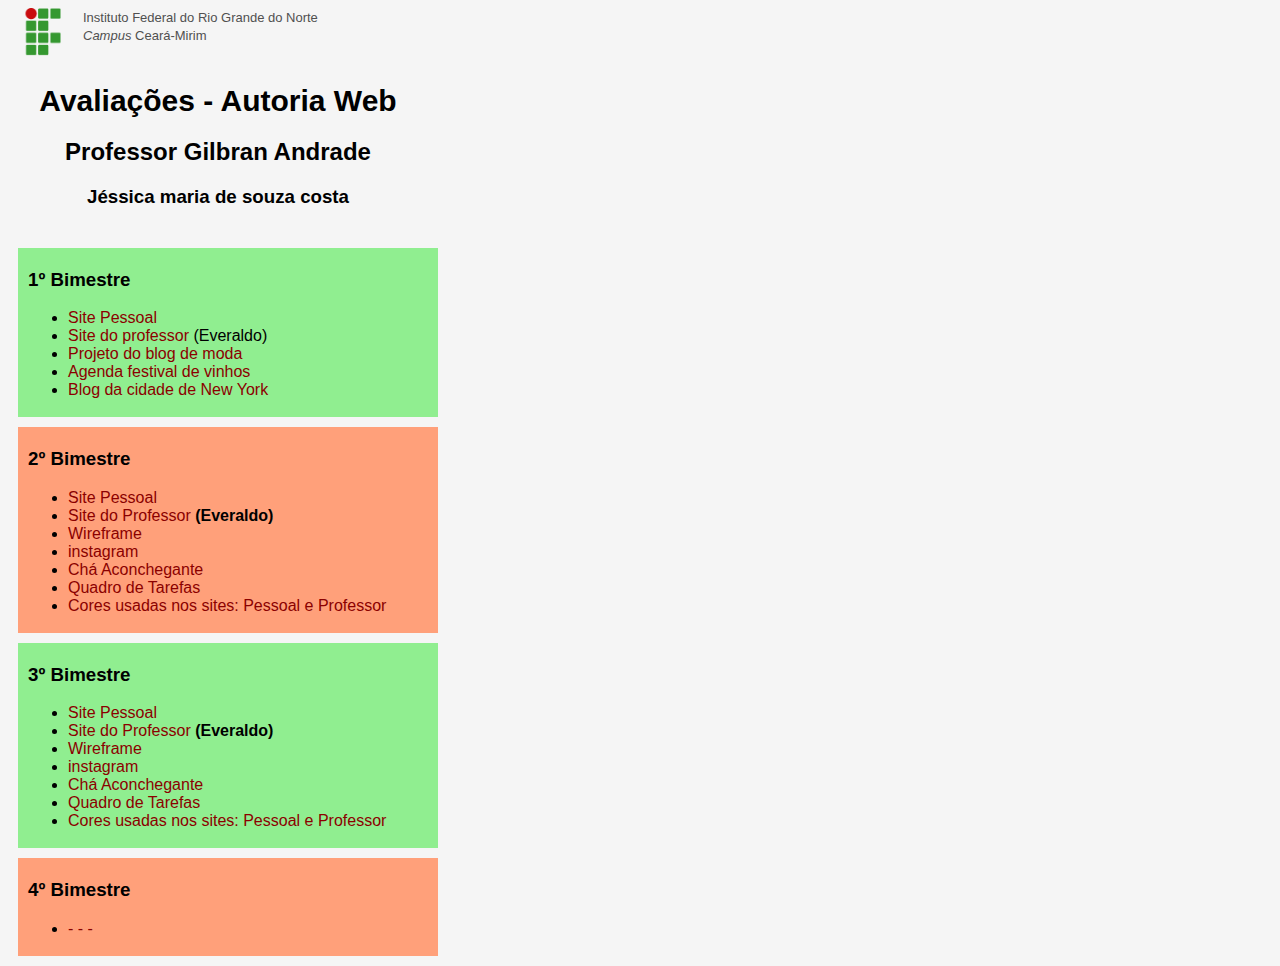
<file: index.html>
<!DOCTYPE html>
<html>
<head>
    <title>Avaliação</title>
    <link rel='stylesheet' href='style.css'>
</head>
<body>
    <div class="topo">
        <img class="logo" src="images/if_small.png">
        <span class="ifrn">Instituto Federal do Rio Grande do Norte</span><br>
        <span class="ifrn"><em>Campus</em> Ceará-Mirim</span>
    </div>
    <div class="titulo">
        <h1>Avaliações - Autoria Web</h1>
        <h2>Professor Gilbran Andrade</h2>
        <h3>Jéssica maria de souza costa</h4>
    </div>
    <div class="bimestre bimImpar">
        <h3>1º Bimestre</h3>
        <ul>
            <li><a href="./Site_pessoal/index.html">Site Pessoal</a></li>
            <li><a href="./site do professor/index.html">Site do professor</a> (Everaldo)</li>
            <li><a href="./projeto_blog_de_moda/index.html">Projeto do blog de moda</a></li>
            <li><a href="./Agenda_festival_de_Vinhos/index.html">Agenda festival de vinhos</a></li>
            <li><a href="./Blog_da_cidade_de_New_York/index.html">Blog da cidade de New York</a></li>
        </ul>
    </div>
    <div class="bimestre bimPar">
        <h3>2º Bimestre</h3>
        <ul>
            <li><a href="./site pessoal/index.html">Site Pessoal</a></li>
            <li><a href="./Página professor/index.html">Site do Professor</a><strong> (Everaldo)</strong></li>
            <li><a href="https://www.figma.com/file/v938Gink7Kk97lySeNqkny/iphone?type=design&node-id=0-1&mode=design&t=PQ9O7GFn89SccseA-0">Wireframe</a></li>
            <li><a href="./teste do instagram/index.html">instagram</a></li>
            <li><a href="./Chá Aconchegante/index.html">Chá Aconchegante</a></li>
            <li><a href="./Quadro de tarefas/index (1).html">Quadro de Tarefas</a></li>
            <li><a href="https://www.figma.com/file/vGcZV3QHWkduYErxjhxGki/Untitled?type=design&node-id=0-1&mode=design&t=TF0dMADUz4SaeLMS-0">Cores usadas nos sites: Pessoal e Professor</a></li>
        </ul>
    </div>
    <div class="bimestre bimImpar">
        <h3>3º Bimestre</h3>
        <ul>
            <li><a href="./site pessoal/index.html">Site Pessoal</a></li>
            <li><a href="./Página professor/index.html">Site do Professor</a><strong> (Everaldo)</strong></li>
            <li><a href="https://www.figma.com/file/v938Gink7Kk97lySeNqkny/iphone?type=design&node-id=0-1&mode=design&t=PQ9O7GFn89SccseA-0">Wireframe</a></li>
            <li><a href="./teste do instagram/index.html">instagram</a></li>
            <li><a href="./Chá Aconchegante/index.html">Chá Aconchegante</a></li>
            <li><a href="./Quadro de tarefas/index (1).html">Quadro de Tarefas</a></li>
            <li><a href="https://www.figma.com/file/vGcZV3QHWkduYErxjhxGki/Untitled?type=design&node-id=0-1&mode=design&t=TF0dMADUz4SaeLMS-0">Cores usadas nos sites: Pessoal e Professor</a></li>
        </ul>
    </div>
    <div class="bimestre bimPar">
        <h3>4º Bimestre</h3>
        <ul>
            <li><a href="#">- - -</a></li>
        </ul>
    </div>
</body>
</html>
</file>
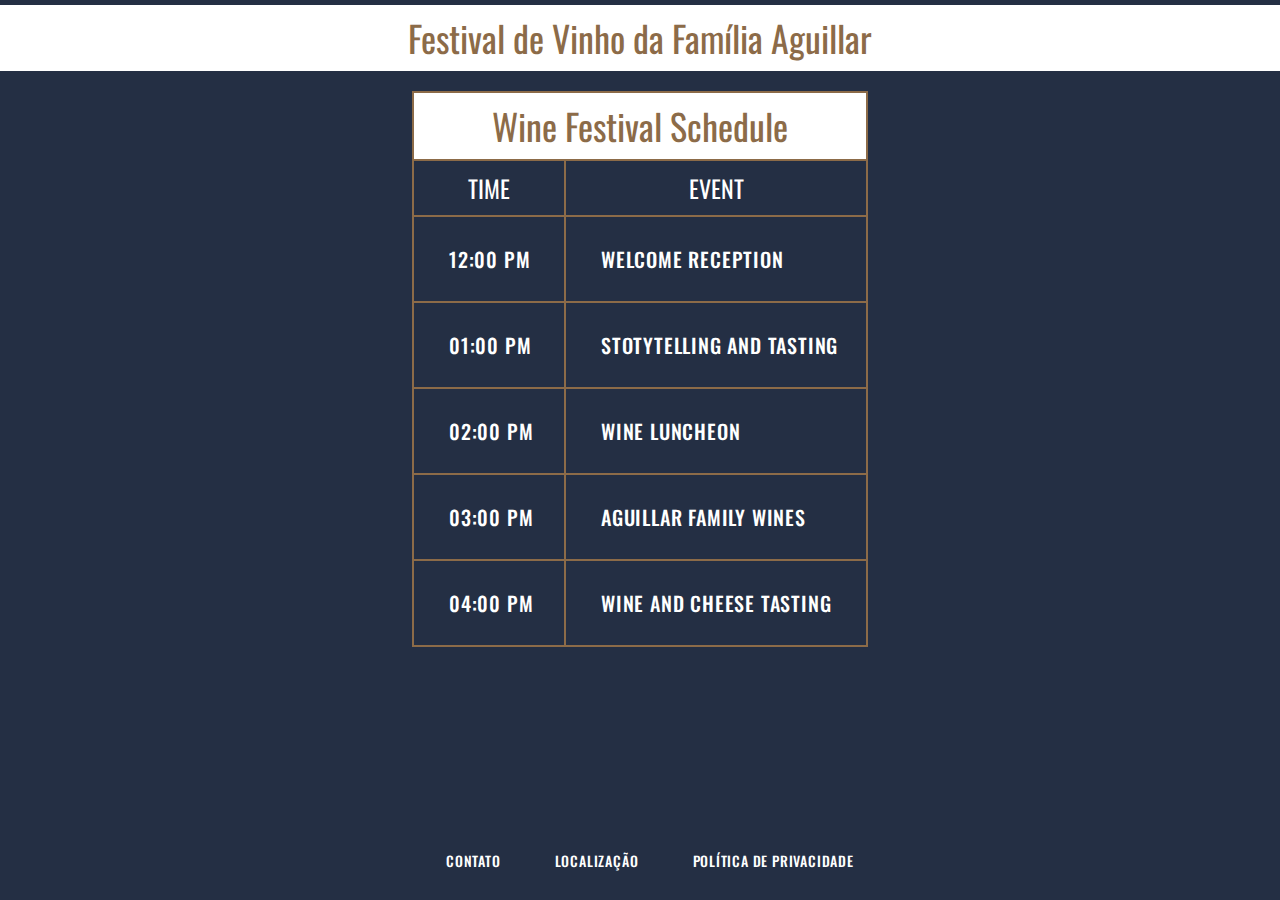
<file: Agenda_festival_de_Vinhos/index.html>
<!DOCTYPE html>
<html>

<head>
  <meta charset="utf-8">
  <title>Festival de Vinho da Família Aguillar</title>
  <link rel="stylesheet" type="text/css" href="reset.css" />
  <link rel="stylesheet" type="text/css" href="style.css" />
  <link href="https://fonts.googleapis.com/css?family=Oswald" rel="stylesheet">
</head>

<body>
  <header>
    <h1>Festival de Vinho da Família Aguillar</h1>
  </header>
  
  <div class="container">
    <table>
      <thead>
          <tr>
              <th colspan="2"><h1>Wine Festival Schedule</h1></th>
          </tr>
          <tr>
              <th><h2>Time</h2></th>
              <th><h2>Event</h2></th>
          </tr>
      </thead>
      <tbody>
          <tr>
              <td class="left"><h3>12:00 PM</h3></td>
              <td><h3>Welcome Reception</h3></td>
          </tr>
          <tr>
              <td class="left"><h3>01:00 PM</h3></td>
              <td><h3>Stotytelling and Tasting</h3></td>
          </tr>
          <tr>
              <td class="left"><h3>02:00 PM</h3></td>
              <td><h3>Wine Luncheon</h3></td>
          </tr>
          <tr>
              <td class="left"><h3>03:00 PM</h3></td>
              <td><h3>Aguillar Family Wines</h3></td>
          </tr>
          <tr>
              <td class="left"><h3>04:00 PM</h3></td>
              <td><h3>Wine and Cheese Tasting</h3></td>
          </tr>
      </tbody>
    </table>
  </div>
  
  <footer>
    <h3>Contato</h3>
    <h3>Localização</h3>
    <h3>Política de Privacidade</h3>
  </footer>
</body>

</html>
</file>
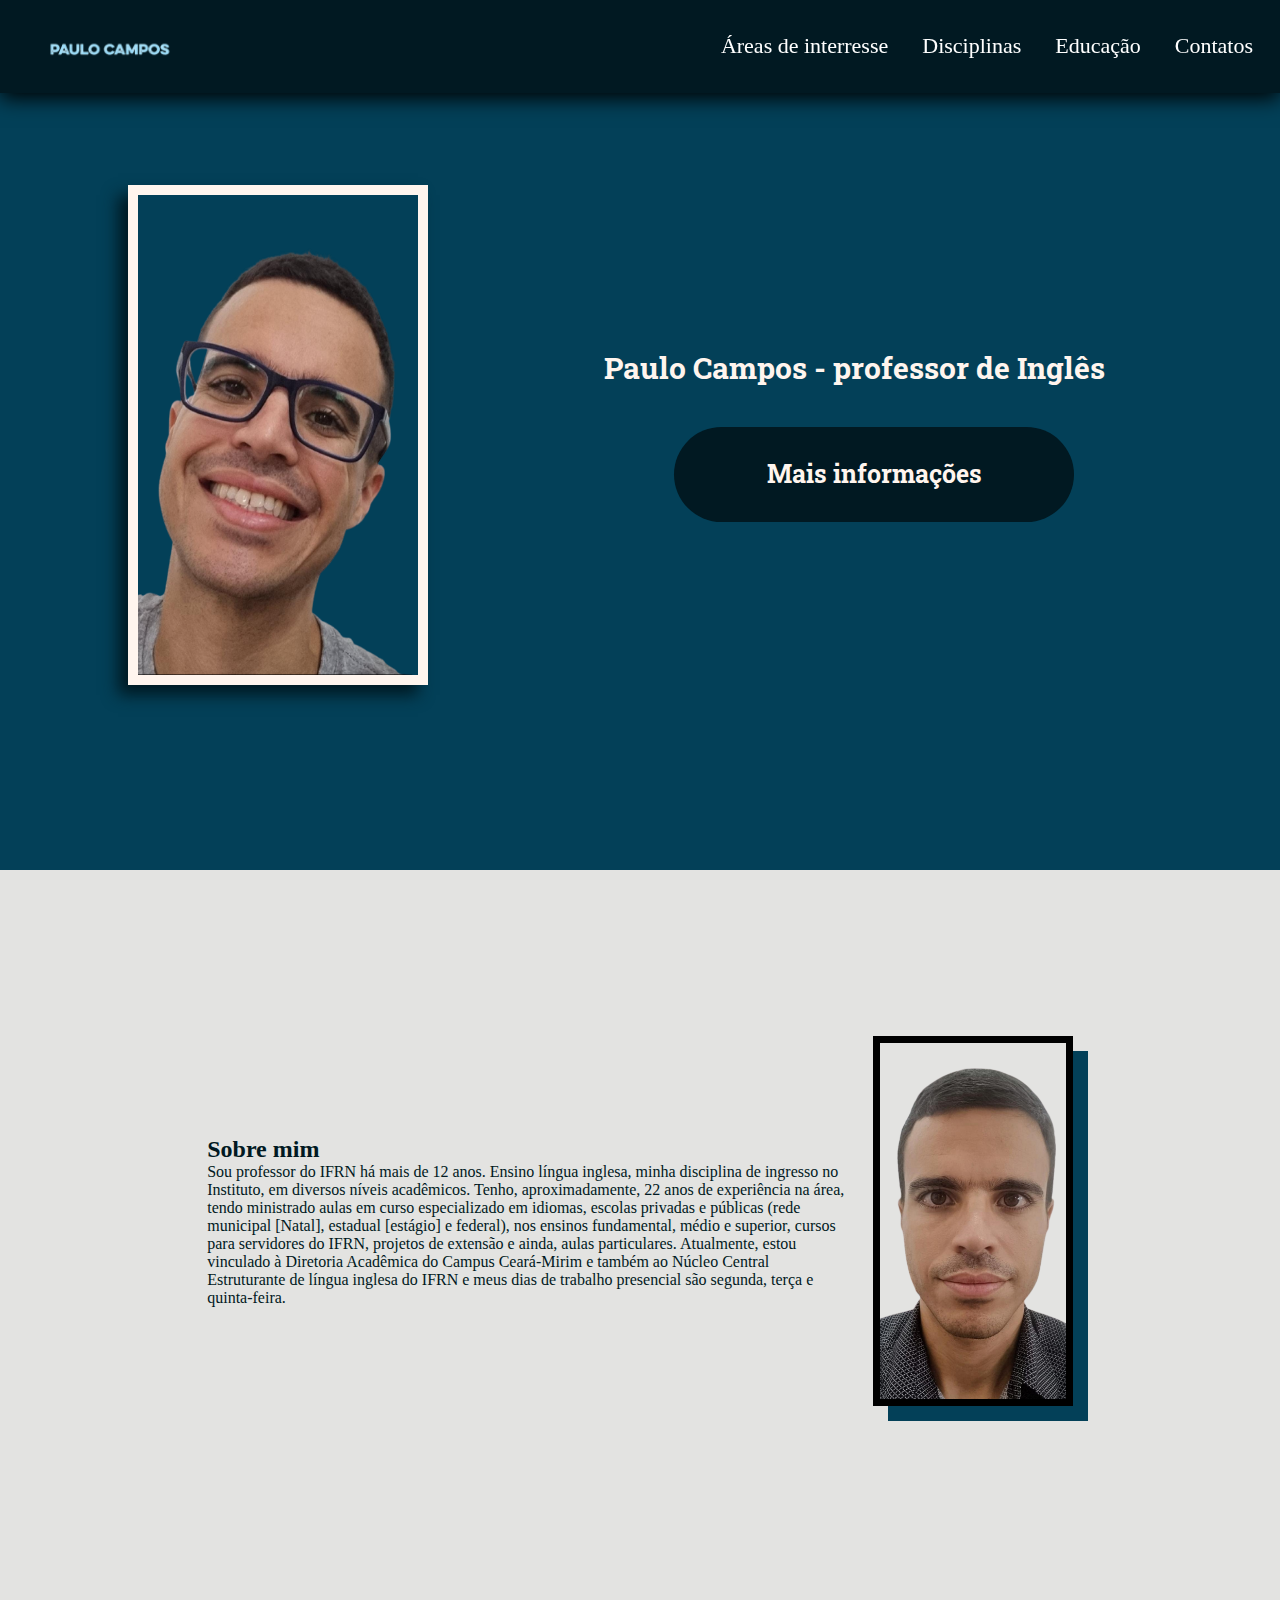
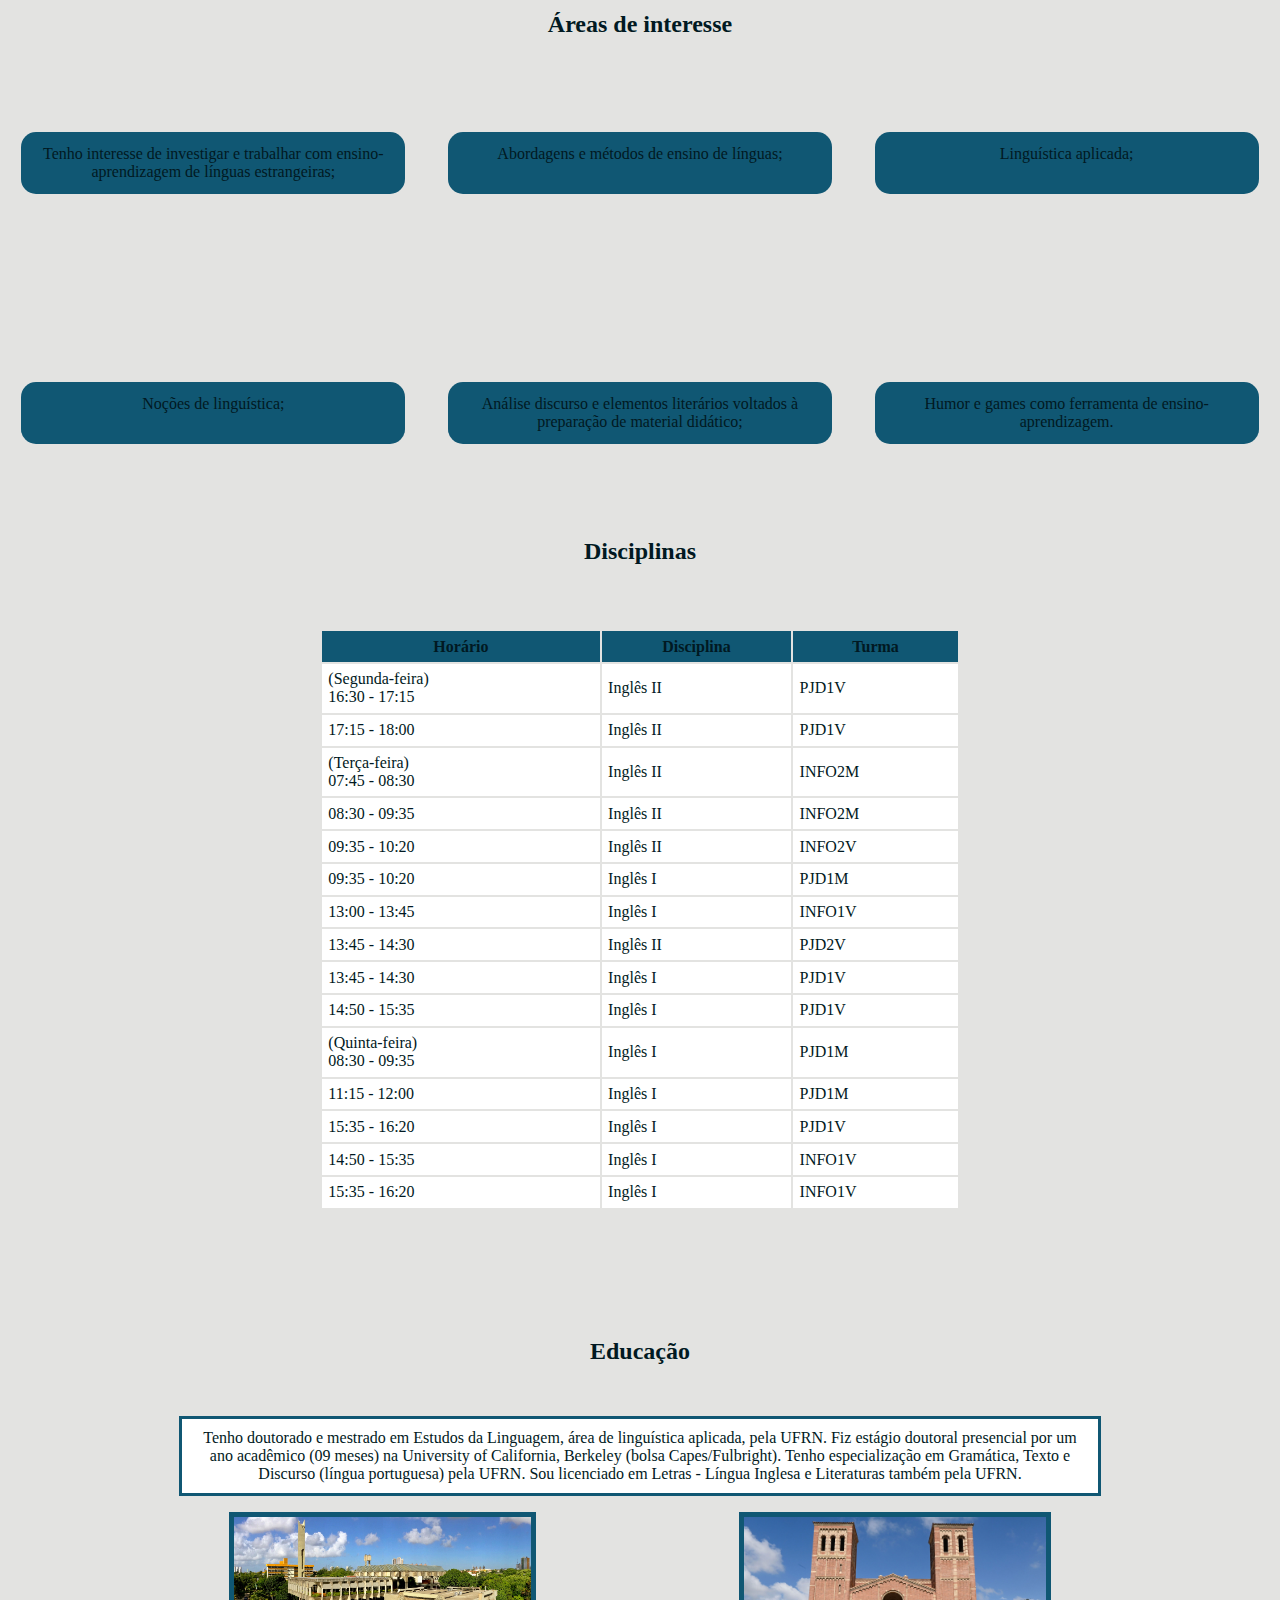
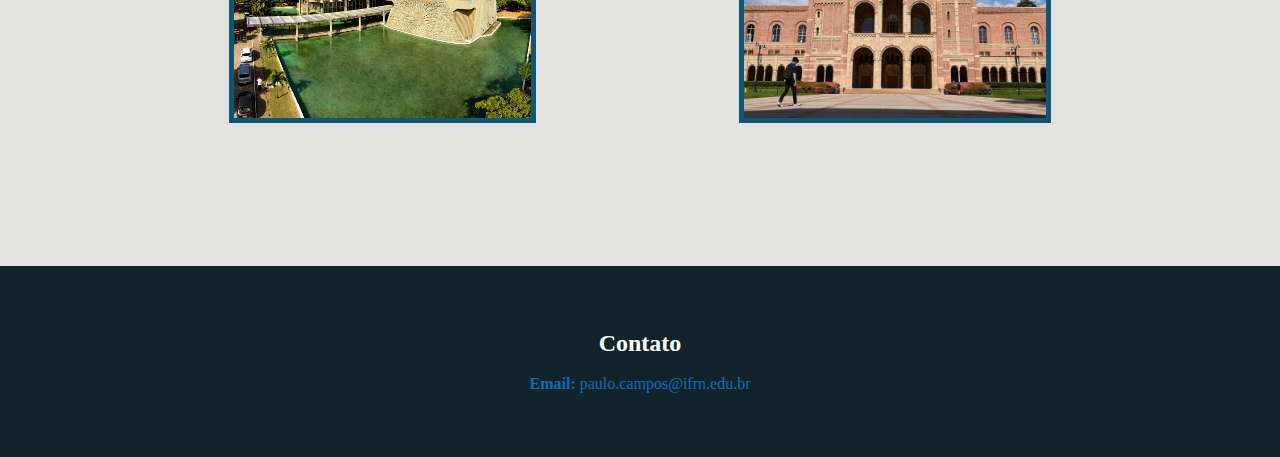
<file: Página professor/index.html>
<!DOCTYPE html>
<html>
    <head>
        <title>Paulo Campus</title>
        <link rel="stylesheet" href="styles.css">
        <link rel="stylesheet" href="styles.css">
        <link rel="preconnect" href="https://fonts.googleapis.com">
        <link rel="preconnect" href="https://fonts.gstatic.com" crossorigin>
        <link href="https://fonts.googleapis.com/css2?family=Roboto+Slab&display=swap" rel="stylesheet">
        <meta name="viewport" content="width=device-width, initial-scale=1.0" />
    </head>
    <body>
        <header class="header">
            <img class="logo" src="./Fotos/Screenshot_20230916-000419_2-removebg-preview.png">
            <ul class="menu">
                <li><a href="#areasDeInteresse">Áreas de interresse</a></li>
                <li><a href="#disciplinas">Disciplinas</a></li>
                <li><a href="#educacao">Educação</a></li>
                <li><a href="#contato">Contatos</a></li>
            </ul>  
        </header>

        <main>
            <section class="hero">
                <img src="./Fotos/Foto sem fundo.png" alt="foto">
                <div class="texto">
                    <h4>Paulo Campos - professor de Inglês</h4>
                    <div class="botao">
                        <a href="#sobreMim"><h5> Mais informações </h5></a>
                    </div>
                </div>
            </section>
    
            <section id="sobreMim">
                <div class="descricao">
                    <h2>Sobre mim</h2>   
                    <p>
                        Sou professor do IFRN há mais de 12 anos. Ensino língua inglesa, minha disciplina de ingresso no Instituto, em diversos níveis acadêmicos. Tenho, aproximadamente, 22 anos de experiência na área, tendo ministrado aulas em curso especializado em idiomas, escolas privadas e públicas (rede municipal [Natal], estadual [estágio] e federal), nos ensinos fundamental, médio e superior, cursos para servidores do IFRN, projetos de extensão e ainda, aulas particulares. Atualmente, estou vinculado à Diretoria Acadêmica do Campus Ceará-Mirim e também ao Núcleo Central Estruturante de língua inglesa do IFRN e meus dias de trabalho presencial são segunda, terça e quinta-feira.
                    </p>
                </div>
                <img src="./Fotos/foto2.png" width="200px">
            </section>
    
            <section id="areasDeInteresse">
                <h2>Áreas de interesse</h2>
                <ul>
                    <li>Tenho interesse de investigar e trabalhar com ensino-aprendizagem de línguas estrangeiras;</li>
                    <li>Abordagens e métodos de ensino de línguas;</li>
                    <li>Linguística aplicada;</li>
                    <li>Noções de linguística;</li>
                    <li>Análise discurso e elementos literários voltados à preparação de material didático;</li>
                    <li>Humor e games como ferramenta de ensino-aprendizagem.</li>
                </ul>
            </section>
    
            <section id="disciplinas">
                <h2>Disciplinas</h2>
                <table>
                    <tr>
                        <th>Horário</th>
                        <th>Disciplina</th>
                        <th>Turma</th>
                    </tr>
                    <tr>
                        <td>(Segunda-feira)<br>16:30 - 17:15</td>
                        <td>Inglês II</td>
                        <td>PJD1V</td>
                    </tr>
                    <tr>
                        <td>17:15 - 18:00</td>
                        <td>Inglês II</td>
                        <td>PJD1V</td>
                    </tr>
                    <tr>
                        <td>(Terça-feira) <br> 07:45 - 08:30</td>
                        <td>Inglês II</td>
                        <td>INFO2M</td>
                    </tr>
                    <tr>
                        <td> 08:30 - 09:35</td>
                        <td>Inglês II</td>
                        <td>INFO2M</td>
                    </tr>
                    <tr>
                        <td>09:35 - 10:20</td>
                        <td>Inglês II</td>
                        <td>INFO2V</td>
                    </tr>
                    <tr>
                        <td>09:35 - 10:20</td>
                        <td>Inglês I</td>
                        <td>PJD1M</td>
                    </tr>
                    
                    <tr>
                        <td>13:00 - 13:45</td>
                        <td>Inglês I</td>
                        <td>INFO1V</td>
                    </tr>
                    <tr>
                        <td>13:45 - 14:30</td>
                        <td>Inglês II</td>
                        <td>PJD2V</td>
                    </tr>
                    <tr>
                        <td>13:45 - 14:30</td>
                        <td>Inglês I</td>
                        <td>PJD1V</td>
                    </tr>
                    <tr>
                        <td>14:50 - 15:35</td>
                        <td>Inglês I</td>
                        <td>PJD1V</td>
                    </tr>
                    <tr>
                        <td>(Quinta-feira) <br> 08:30 - 09:35</td>
                        <td>Inglês I</td>
                        <td>PJD1M</td>
                    </tr>
                    <tr>
                        <td>11:15 - 12:00</td>
                        <td>Inglês I</td>
                        <td>PJD1M</td>
                    </tr>
                    <tr>
                        <td>15:35 - 16:20</td>
                        <td>Inglês I</td>
                        <td>PJD1V</td>
                    </tr>
                    <tr>
                        <td>14:50 - 15:35</td>
                        <td>Inglês I</td>
                        <td>INFO1V</td>
                    </tr>
                    <tr>
                        <td>15:35 - 16:20</td>
                        <td>Inglês I</td>
                        <td>INFO1V</td>
                    </tr>
                </table>
            </section>
    
            <section id="educacao">
            <h2>Educação</h2>
            <p>Tenho doutorado e mestrado em Estudos da Linguagem, área de linguística aplicada, pela UFRN. Fiz estágio doutoral presencial por um ano acadêmico (09 meses) na University of California, Berkeley (bolsa Capes/Fulbright). Tenho especialização em Gramática, Texto e Discurso (língua portuguesa) pela UFRN. Sou licenciado em Letras - Língua Inglesa e Literaturas também pela UFRN.</p>
            <figure>
                <img src="./Fotos/ufrn.jpg" width="30%">
                <img src="./Fotos/university.jpg" width="30.5%">
            </figure>
            
            </section>
    
        </main>

        <footer id="contato">
            <h2>Contato</h2>
            <br>
            <p> <strong>Email:</strong> paulo.campos@ifrn.edu.br</p>
        </footer>
    </body>
</html>
</file>
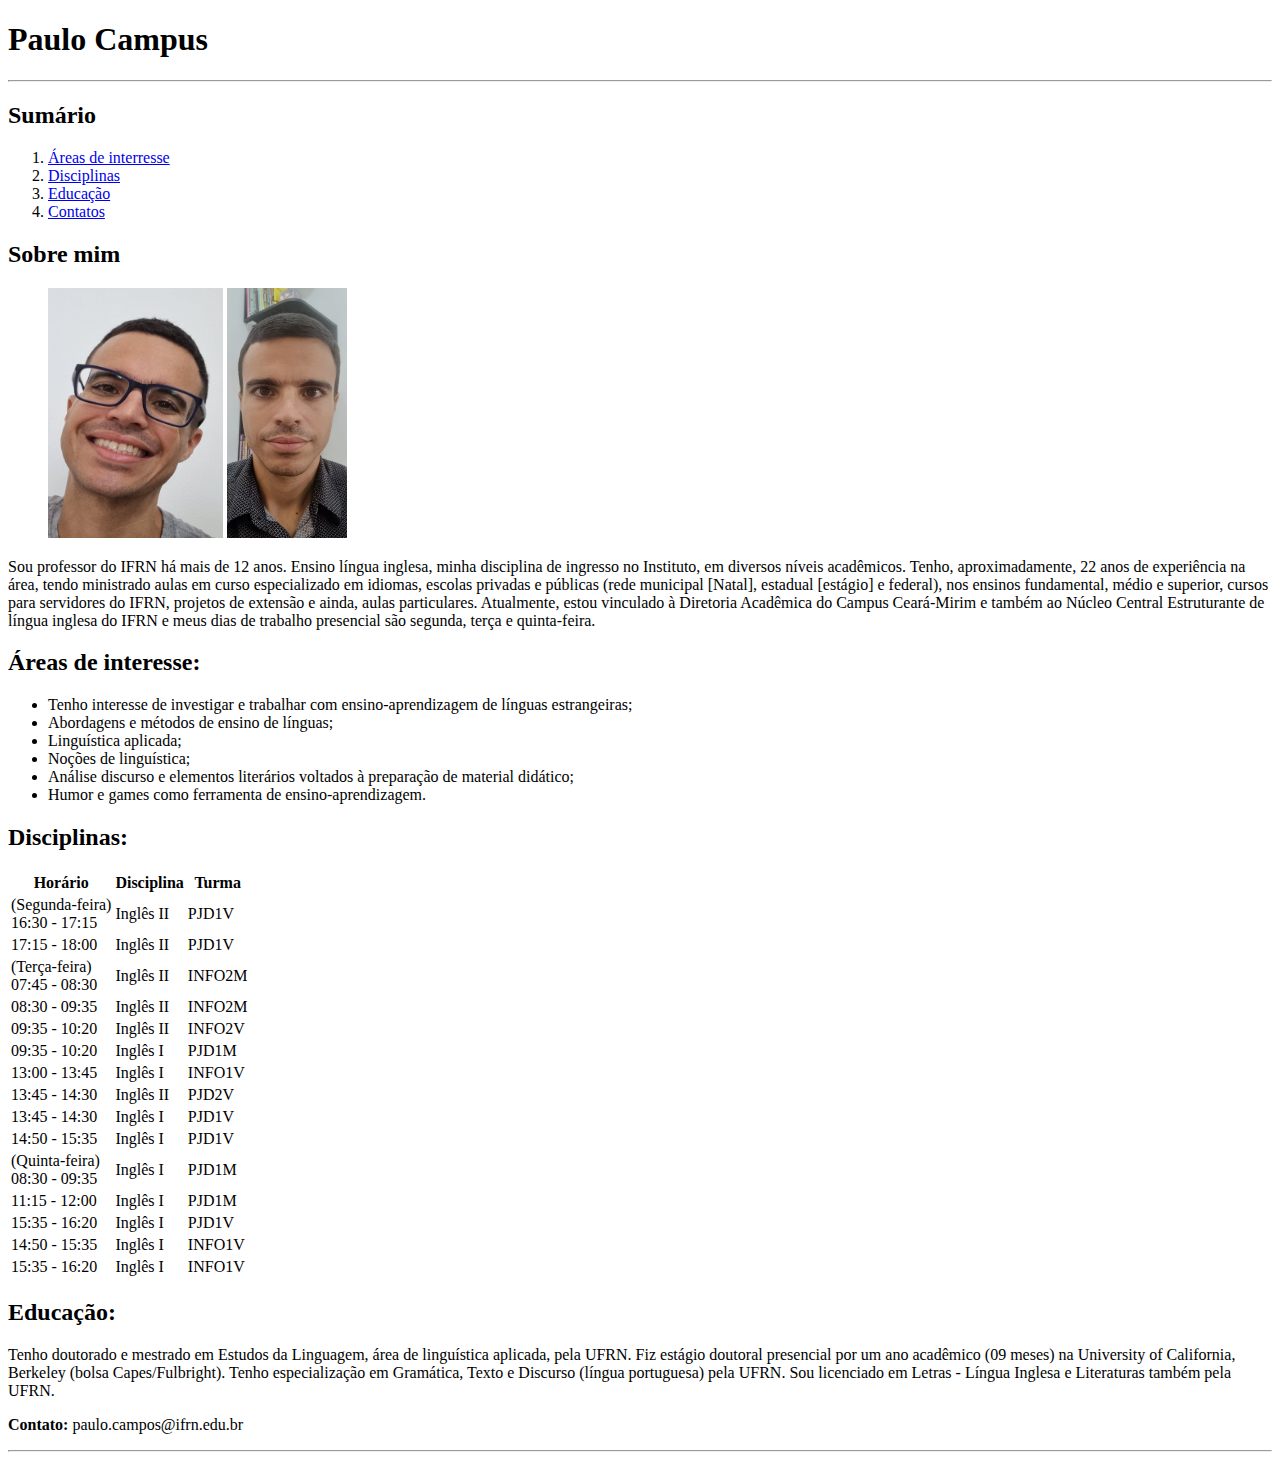
<file: site do professor/index.html>
<!DOCTYPE html>
<html>
    <head>
        <title>Paulo Campus</title>
    </head>
    <body>
        <h1>Paulo Campus</h1>
        <hr>

        <section>
            <h2>Sumário</h2>
            <nav>
                <ol>
                    <li><a href="#areas de interesse">Áreas de interresse</a></li>
                    <li><a href="#disciplinas">Disciplinas</a></li>
                    <li><a href="#educacao">Educação</a></li>
                    <li><a href="#contato">Contatos</a></li>
                </ol>  
            </nav>
        </section>

        <section>
            <h2>Sobre mim</h2>
            <figure>
                <img src="./Fotos/foto1.jpeg" alt="Imagem de Paulo Campus" height="250" width="175">
                <img src="./Fotos/foto2.jpeg" alt="Imagem de Paulo Campus" height="250" width="120">
            </figure>
            <p>
                Sou professor do IFRN há mais de 12 anos. Ensino língua inglesa, minha disciplina de ingresso no Instituto, em diversos níveis acadêmicos. Tenho, aproximadamente, 22 anos de experiência na área, tendo ministrado aulas em curso especializado em idiomas, escolas privadas e públicas (rede municipal [Natal], estadual [estágio] e federal), nos ensinos fundamental, médio e superior, cursos para servidores do IFRN, projetos de extensão e ainda, aulas particulares. Atualmente, estou vinculado à Diretoria Acadêmica do Campus Ceará-Mirim e também ao Núcleo Central Estruturante de língua inglesa do IFRN e meus dias de trabalho presencial são segunda, terça e quinta-feira. 
            </p>
        </section>

        <section id="areas de interesse">
            <h2>Áreas de interesse:</h2>
            <ul>
                <li>Tenho interesse de investigar e trabalhar com ensino-aprendizagem de línguas estrangeiras;</li>
                <li>Abordagens e métodos de ensino de línguas;</li>
                <li>Linguística aplicada;</li>
                <li>Noções de linguística;</li>
                <li>Análise discurso e elementos literários voltados à preparação de material didático;</li>
                <li>Humor e games como ferramenta de ensino-aprendizagem.</li>
            </ul>
        </section>

        <section id="disciplinas">
            <h2>Disciplinas:</h2>
            <table>
                <tr>
                    <th>Horário</th>
                    <th>Disciplina</th>
                    <th>Turma</th>
                </tr>
                <tr>
                    <td>(Segunda-feira)<br>16:30 - 17:15</td>
                    <td>Inglês II</td>
                    <td>PJD1V</td>
                </tr>
                <tr>
                    <td>17:15 - 18:00</td>
                    <td>Inglês II</td>
                    <td>PJD1V</td>
                </tr>
                <tr>
                    <td>(Terça-feira) <br> 07:45 - 08:30</td>
                    <td>Inglês II</td>
                    <td>INFO2M</td>
                </tr>
                <tr>
                    <td> 08:30 - 09:35</td>
                    <td>Inglês II</td>
                    <td>INFO2M</td>
                </tr>
                <tr>
                    <td>09:35 - 10:20</td>
                    <td>Inglês II</td>
                    <td>INFO2V</td>
                </tr>
                <tr>
                    <td>09:35 - 10:20</td>
                    <td>Inglês I</td>
                    <td>PJD1M</td>
                </tr>
                
                <tr>
                    <td>13:00 - 13:45</td>
                    <td>Inglês I</td>
                    <td>INFO1V</td>
                </tr>
                <tr>
                    <td>13:45 - 14:30</td>
                    <td>Inglês II</td>
                    <td>PJD2V</td>
                </tr>
                <tr>
                    <td>13:45 - 14:30</td>
                    <td>Inglês I</td>
                    <td>PJD1V</td>
                </tr>
                <tr>
                    <td>14:50 - 15:35</td>
                    <td>Inglês I</td>
                    <td>PJD1V</td>
                </tr>
                <tr>
                    <td>(Quinta-feira) <br> 08:30 - 09:35</td>
                    <td>Inglês I</td>
                    <td>PJD1M</td>
                </tr>
                <tr>
                    <td>11:15 - 12:00</td>
                    <td>Inglês I</td>
                    <td>PJD1M</td>
                </tr>
                <tr>
                    <td>15:35 - 16:20</td>
                    <td>Inglês I</td>
                    <td>PJD1V</td>
                </tr>
                <tr>
                    <td>14:50 - 15:35</td>
                    <td>Inglês I</td>
                    <td>INFO1V</td>
                </tr>
                <tr>
                    <td>15:35 - 16:20</td>
                    <td>Inglês I</td>
                    <td>INFO1V</td>
                </tr>
            </table>
        </section>

        <section id="educacao">
        <h2>Educação:</h2>
        <p>Tenho doutorado e mestrado em Estudos da Linguagem, área de linguística aplicada, pela UFRN. Fiz estágio doutoral presencial por um ano acadêmico (09 meses) na University of California, Berkeley (bolsa Capes/Fulbright). Tenho especialização em Gramática, Texto e Discurso (língua portuguesa) pela UFRN. Sou licenciado em Letras - Língua Inglesa e Literaturas também pela UFRN.</p>
        </section>

        <section id="contato">
            <p><strong>Contato:</strong> paulo.campos@ifrn.edu.br</p>
        </section>
        <hr>
    </body>
</html>
</file>
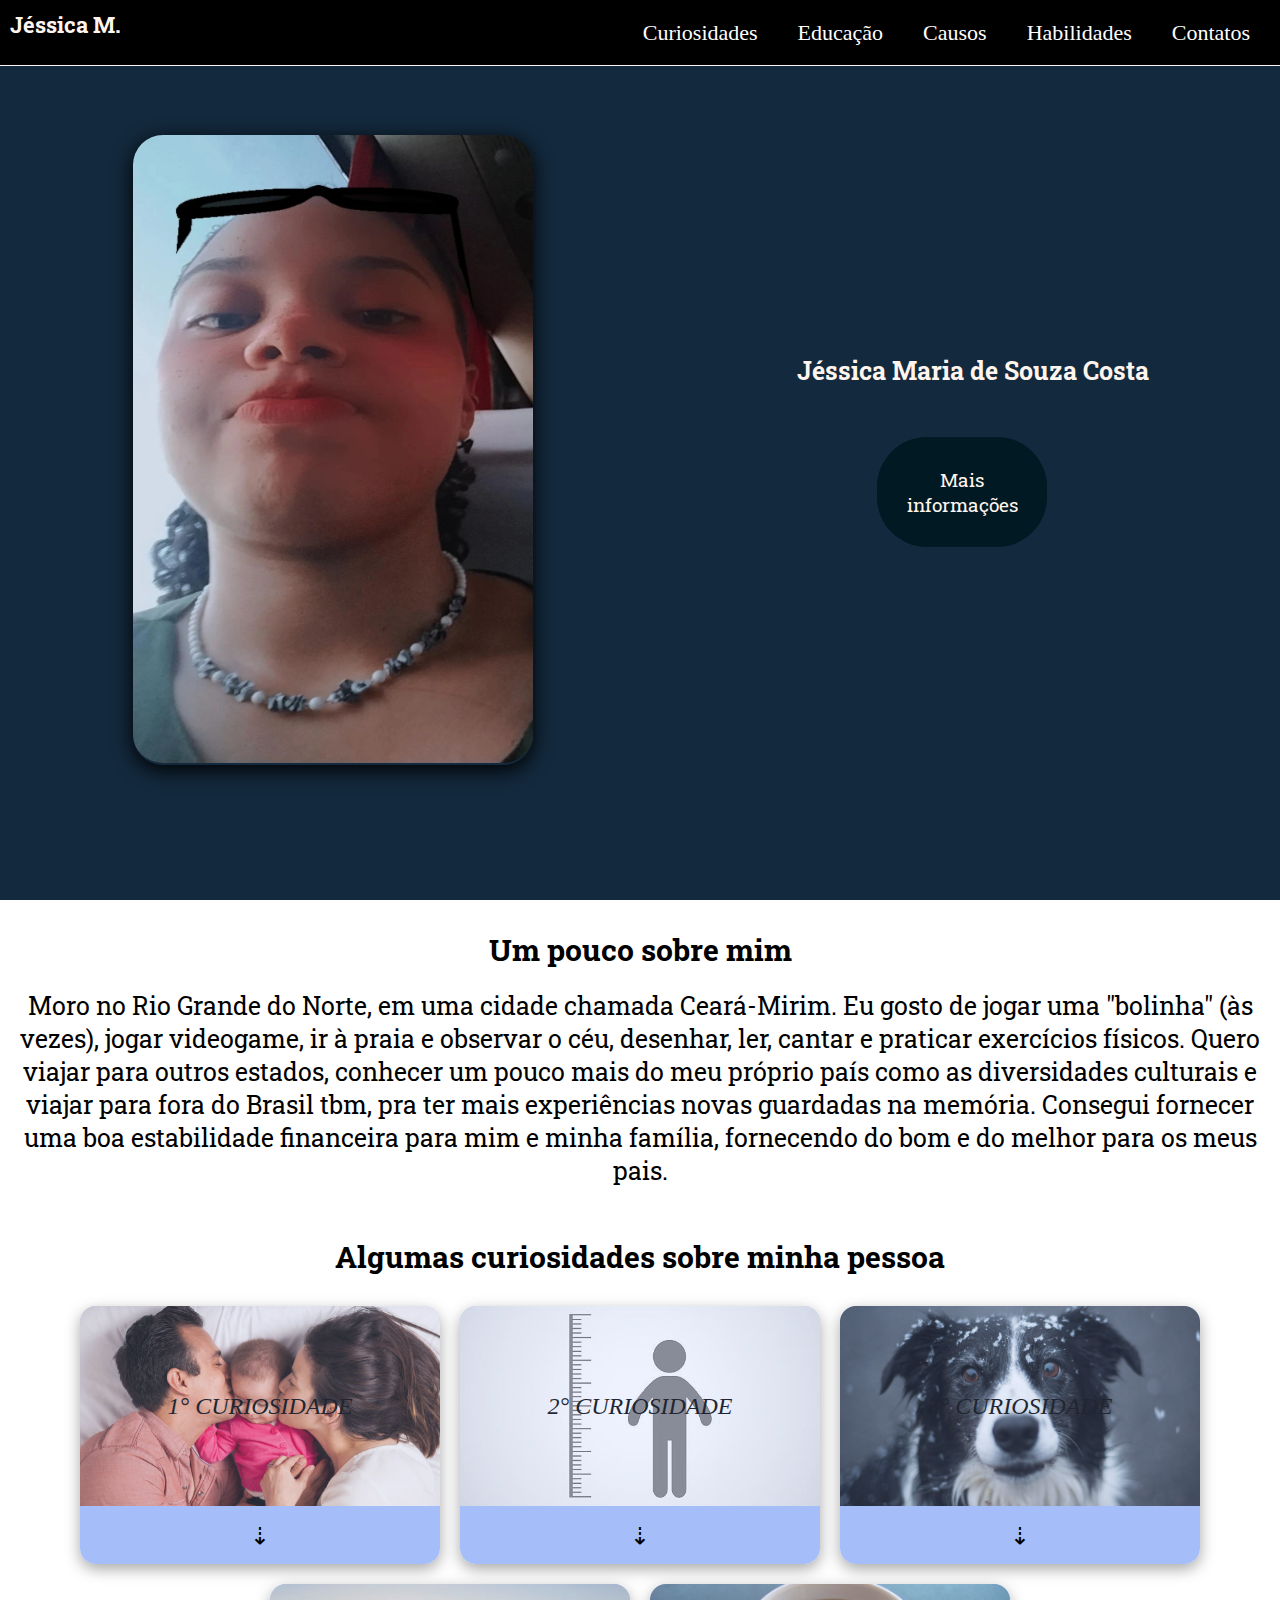
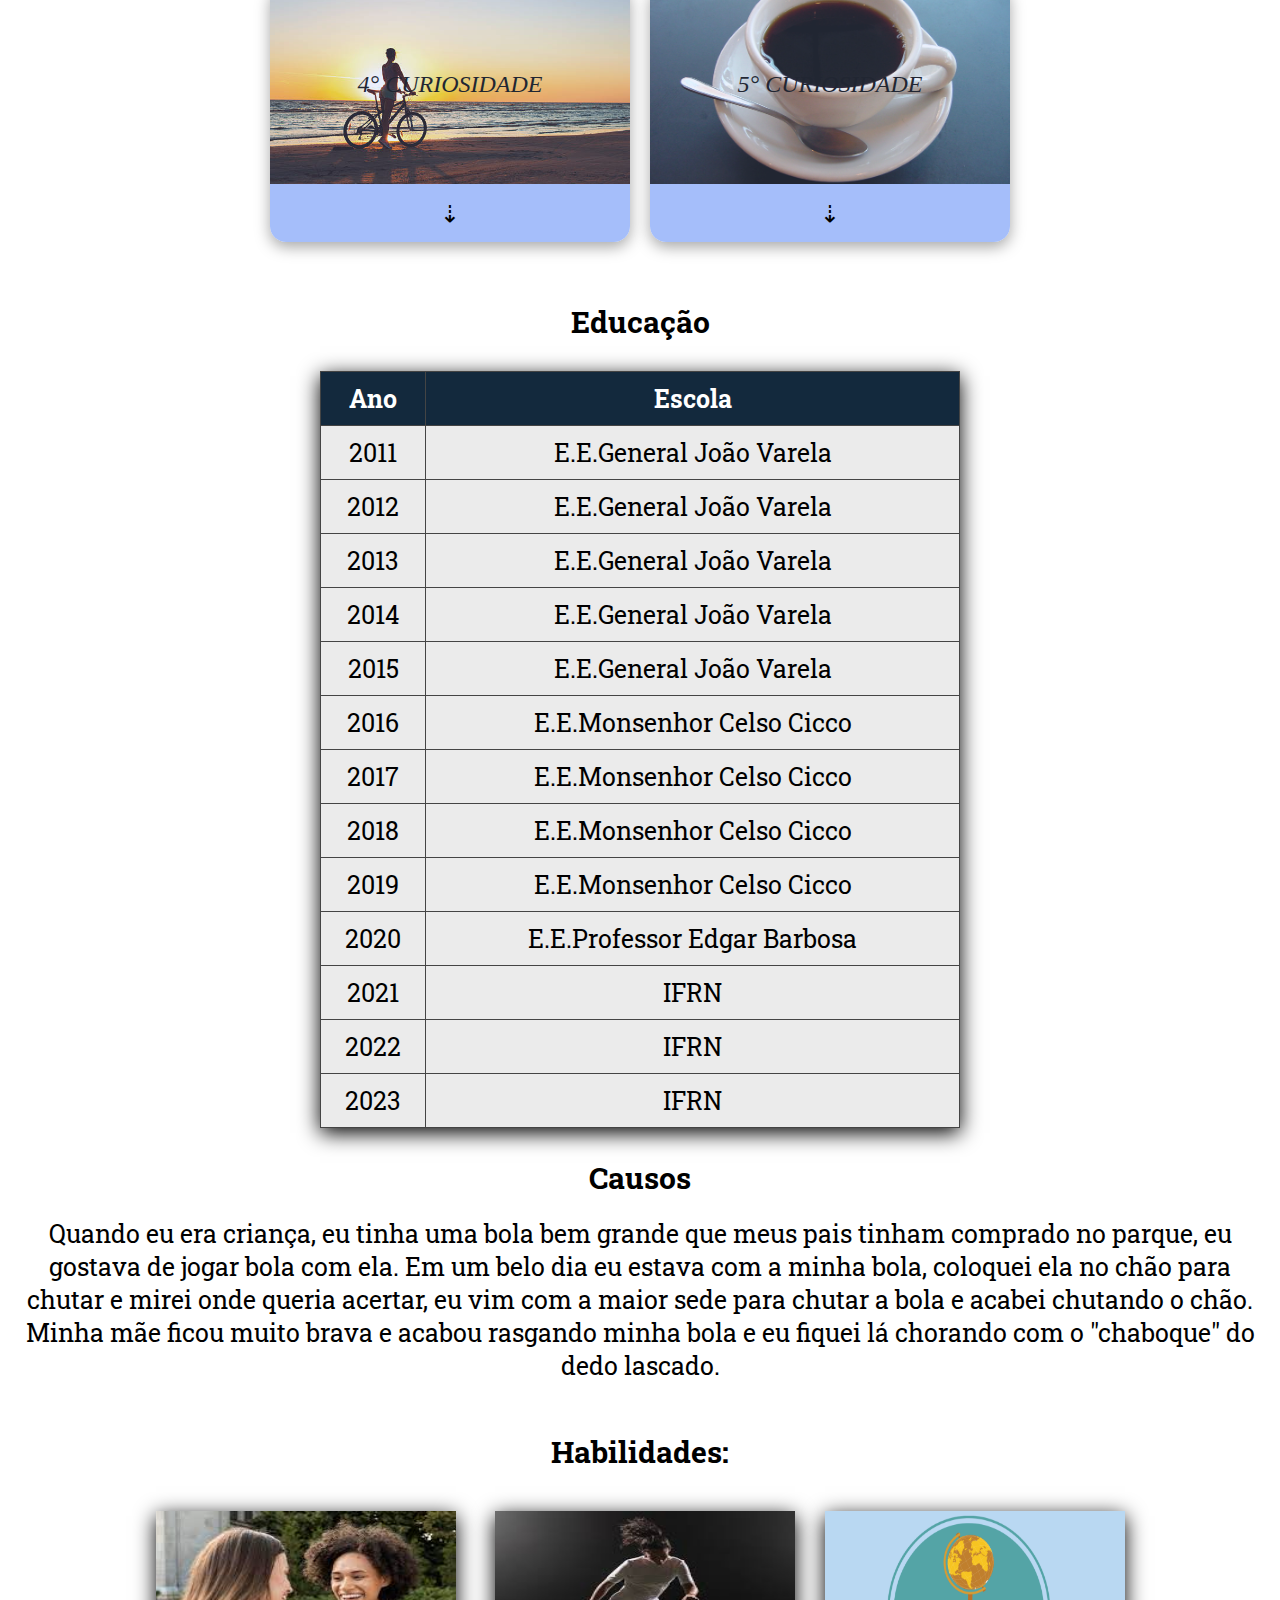
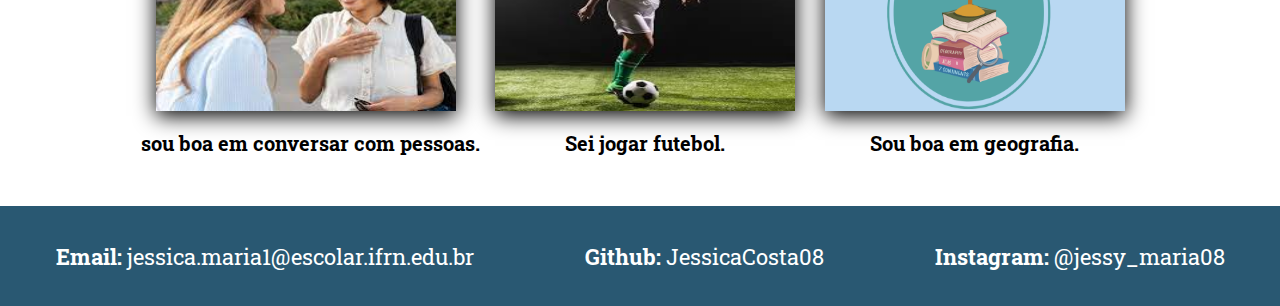
<file: site pessoal/index.html>
<!DOCTYPE html>
<html>
<head>
    <title>Site Pessoal</title>
    <link rel="stylesheet" href="styles.css">
    <link rel="preconnect" href="https://fonts.googleapis.com">
    <link rel="preconnect" href="https://fonts.gstatic.com" crossorigin>
    <link href="https://fonts.googleapis.com/css2?family=Roboto+Slab&display=swap" rel="stylesheet">
    <link rel="preconnect" href="https://fonts.googleapis.com">
    <link rel="preconnect" href="https://fonts.gstatic.com" crossorigin>
    <link href="https://fonts.googleapis.com/css2?family=Mooli&family=Roboto+Slab&display=swap" rel="stylesheet">
    
</head>
<body>
    <header class="header">
        <div class="logo">
            <h4>Jéssica M.</h4>
        </div>
        <ul class="menu">
            <li><a href="#Curiosidades">Curiosidades</a></li>
            <li><a href="#Educação">Educação</a></li>
            <li><a href="#Causos">Causos</a></li>
            <li><a href="#Habilidades">Habilidades</a></li>
            <li><a href="#Contatos">Contatos</a></li>
        </ul>  
    </header>
    <section class="hero">
        <img src="./coisas/IMG_20230528_091836_429~2 (1).jpg" alt="foto">
    
        <div class="texto">
            <h4 id="item1">Jéssica Maria de Souza Costa</h4>
            <div class="botao">
                <a href="#mim">Mais informações</a>
            </div>
        </div>
    </section>
    <section id="mim" class="container">
        <div class="apresentação">
            <h2>Um pouco sobre mim</h2>
            <p> Moro no Rio Grande do Norte, em uma cidade chamada Ceará-Mirim. Eu gosto de jogar uma "bolinha" (às vezes), jogar videogame, ir à praia e observar o céu, desenhar, ler, cantar e praticar exercícios físicos. Quero viajar para outros estados, conhecer um pouco mais do meu próprio país como as diversidades culturais e viajar para fora do Brasil tbm, pra ter mais experiências novas guardadas na memória. Consegui fornecer uma boa estabilidade financeira para mim e minha família, fornecendo do bom e do melhor para os meus pais.</p>
            <div id="Curiosidades" class="pert">
                <h2>Algumas curiosidades sobre minha pessoa</h2>
            </div>
        </div>
    </section>
    <div class="container">
        <div class="card">
            <div id="ftcard1" class="img">
                <span><strong>1° Curiosidade</strong></span>
            </div>


            <div class="content">
                <span class="title">Não tenho irmãos</span>
                <p class="desc">Sou filha única, então sou a unica pessoa mimada pelos pais.</p>
            </div>


            <div class="arrow">
                <span>&#8673;</span>
            </div>
           
        </div>
        <div class="card">
            <div id="ftcard2" class="img">
                <span><strong>2° Curiosidade</strong></span>
            </div>


            <div class="content">
                <span class="title">Altura</span>
                <p class="desc">Não gosto da altura que tenho, que é 1,60, a galera que passa por mim são uns postes e eu me sinto muito pequena.</p>
            </div>
            <div class="arrow">
                <span>&#8673;</span>
            </div>
        </div>
        <div class="card">
            <div id="ftcard3" class="img">
                <span><strong>3° Curiosidade</strong></span>
            </div>


            <div class="content">
                <span class="title">Pets</span>
                <p class="desc">Amo cachorros, tanto que eu tenho um doguinho. Eu acho que isso é de familia, viu?! porque minha avó tem 5 cachorros em casa.</p>
            </div>
            <div class="arrow">
                <span>&#8673;</span>
            </div>
        </div>
    </div>
    </section>
    <section class="container">
        <div class="card">
            <div id="ftcard4" class="img">
                <span><strong>4° Curiosidade</strong></span>
            </div>
            <div class="content">
                <span class="title">Vibe</span>
                <p class="desc">Adoro andar de bike pelos lugares, sentir aquela brisa no meu rosto e olhar a paisagem.</p>
            </div>
            <div class="arrow">
                <span>&#8673;</span>
            </div>
        </div>
        <div class="card">
            <div id="ftcard5" class="img">
                <span><strong>5° Curiosidade</strong></span>
            </div>
            <div class="content">
                <span class="title">Paixão pelo café</span>
                <p class="desc">Eu amo um cafezinho, eu acho que assim como amar os cachorros, isso também é de familia, pois todos adoram um bom café, mesmo com o sol torando ao meio dia, eles estão tomando café.</p>
            </div>
            <div class="arrow">
                <span>&#8673;</span>
            </div>
    </section>
    <div class="container">
        <h2 class="cabecalho">Educação</h2>
    </div>
    <section id="Educação"  class="container">
        <table>
            <tr>
                <th>Ano</th>
                <th>Escola</th>
            </tr>
            <tr>
                <td>2011</td>
                <td>E.E.General João Varela</td>
            </tr>
            <tr>
                <td>2012</td>
                <td>E.E.General João Varela</td>
            </tr>
            <tr>
                <td>2013</td>
                <td>E.E.General João Varela</td>
            </tr>
            <tr>
                <td>2014</td>
                <td>E.E.General João Varela</td>
            </tr>
            <tr>
                <td>2015</td>
                <td>E.E.General João Varela</td>
            </tr>
            <tr>
                <td>2016</td>
                <td>E.E.Monsenhor Celso Cicco</td>
            </tr>
            <tr>
                <td>2017</td>
                <td>E.E.Monsenhor Celso Cicco</td>
            </tr>
            <tr>
                <td>2018</td>
                <td>E.E.Monsenhor Celso Cicco</td>
            </tr>
            <tr>
                <td>2019</td>
                <td>E.E.Monsenhor Celso Cicco</td>
            </tr>
            <tr>
                <td>2020</td>
                <td>E.E.Professor Edgar Barbosa</td>
            </tr>
            <tr>
                <td>2021</td>
                <td>IFRN</td>
            </tr>
            <tr>
                <td>2022</td>
                <td>IFRN</td>
            </tr>
            <tr>
                <td>2023</td>
                <td>IFRN</td>
            </tr>
        </table>
    </section>
    <section class="container" id="Causos">
        <div class="apresentação">
            <h2>Causos</h2>
            <p>Quando eu era criança, eu tinha uma bola bem grande que meus pais tinham comprado no parque, eu gostava de jogar bola com ela. Em um belo dia eu estava com a minha bola, coloquei ela no chão para chutar e mirei onde queria acertar, eu vim com a maior sede para chutar a bola e acabei chutando o chão. Minha mãe ficou muito brava e acabou rasgando minha bola e eu fiquei lá chorando com o "chaboque" do dedo lascado.</p>
        </div>
    </section>
    <h2 class="hab" id="Habilidades">Habilidades:</h2>
    <section class="container">
        <figure>
            <img class="fot" src="./coisas/conversa.jpg" alt="foto">
            <figcaption>
                <h4 class="legenda">sou boa em conversar com pessoas.</h4>
            </figcaption>
        </figure>
            <figure>
                <img class="fot" src="./coisas/bola.jpg">
                <figcaption>
                    <h4 class="legenda">Sei jogar futebol.</h4>
                </figcaption>
            </figure>
            <figure>
                <img class="fot" src="./coisas/geograf.png">
                <figcaption>
                    <h4 class="legenda">Sou boa em geografia.</h4>
                </figcaption>
            </figure>
    </section>
    <section class="container">
        <footer id="Contatos">
            <p><strong>Email:</strong> jessica.maria1@escolar.ifrn.edu.br</p>
            <p><strong>Github:</strong> JessicaCosta08</p>
            <p><strong>Instagram: </strong>@jessy_maria08</p>
        </footer>
    </section>
</body>
</html>
</file>
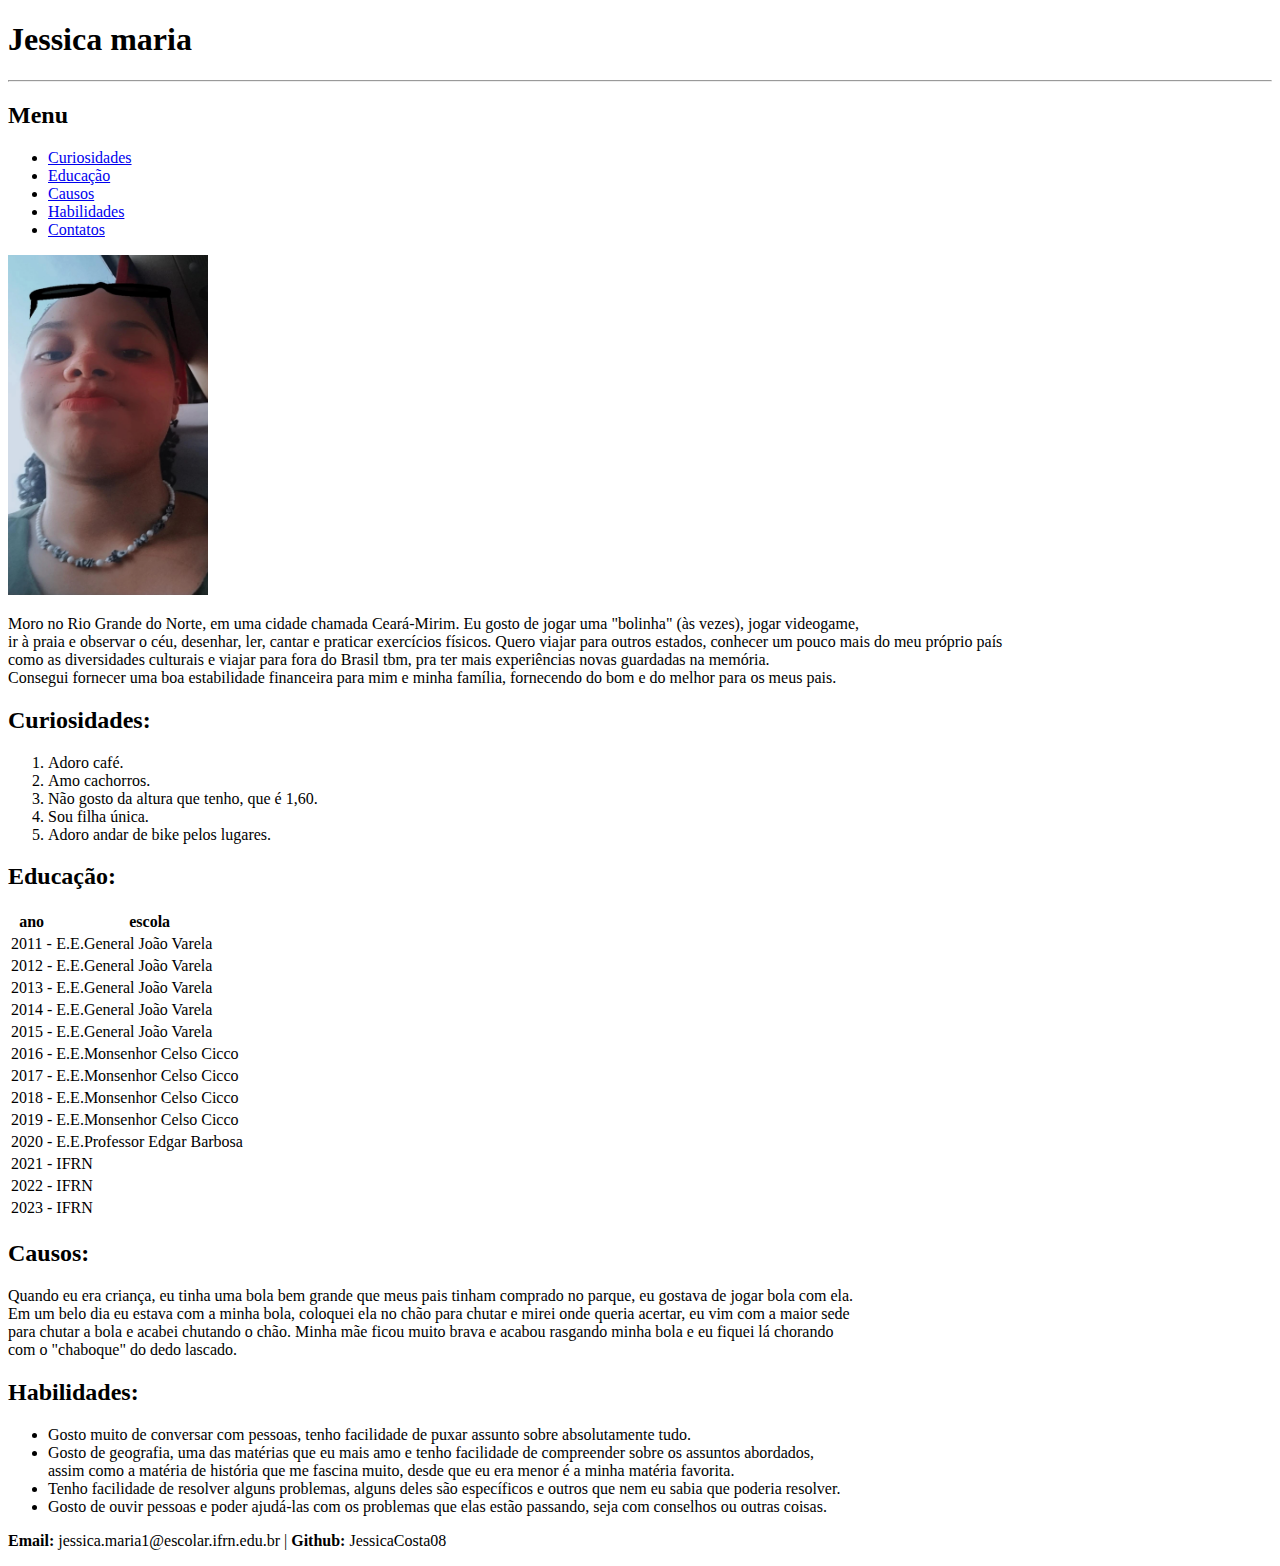
<file: Site_pessoal/index.html>
<!DOCTYPE html>
<html>
    <head>
        <title>Jessica maria</title>
    </head>
            
    <body>
        <header>
            <h1>Jessica maria</h1>
            <hr>
        </header>
        <section>
            <h2>Menu</h2>
            <nav>
                <ul>
                    <li><a href="#Curiosidades">Curiosidades</a></li>
                    <li><a href="#Educação">Educação</a></li>
                    <li><a href="#Causos">Causos</a></li>
                    <li><a href="#Habilidades">Habilidades</a></li>
                    <li><a href="#Contatos">Contatos</a></li>
                </ul>
            </nav>
        </section>
        <div>
            <img src="./IMG_20230528_091836_429~2.jpg" height="340" width="200">
            <p>Moro no Rio Grande do Norte, em uma cidade chamada Ceará-Mirim. Eu gosto de jogar uma "bolinha" (às vezes), jogar videogame, <br> ir à praia e observar o céu, desenhar, ler, cantar e praticar exercícios físicos. Quero viajar para outros estados, conhecer um pouco mais do meu próprio país <br> como as diversidades culturais e viajar para fora do Brasil tbm, pra ter mais experiências novas guardadas na memória. <br> Consegui fornecer uma boa estabilidade financeira para mim e minha família, fornecendo do bom e do melhor para os meus pais. </p>
        </div>
        
        <section id="Curiosidades">
            <h2>Curiosidades:</h2>
            <ol>
                <li>Adoro café.</li>
                <li>Amo cachorros.</li>
                <li>Não gosto da altura que tenho, que é 1,60.</li>
                <li>Sou filha única.</li>
                <li>Adoro andar de bike pelos lugares.</li>
            </ol>
        </section>
        <section id="Educação">
            <h2>Educação:</h2>
            <table>
                <tr>
                    <th>ano</th>
                    <th>escola</th>
                </tr>
                <tr>
                    <td>2011 -</td>
                    <td>E.E.General João Varela</td>
                </tr>
                <tr>
                    <td>2012 -</td>
                    <td>E.E.General João Varela</td>
                </tr>
                <tr>
                    <td>2013 -</td>
                    <td>E.E.General João Varela</td>
                </tr>
                <tr>
                    <td>2014 -</td>
                    <td>E.E.General João Varela</td>
                </tr>
                <tr>
                    <td>2015 -</td>
                    <td>E.E.General João Varela</td>
                </tr>
                <tr>
                    <td>2016 -</td>
                    <td>E.E.Monsenhor Celso Cicco</td>
                </tr>
                <tr>
                    <td>2017 -</td>
                    <td>E.E.Monsenhor Celso Cicco</td>
                </tr>
                <tr>
                    <td>2018 -</td>
                    <td>E.E.Monsenhor Celso Cicco</td>
                </tr>
                <tr>
                    <td>2019 -</td>
                    <td>E.E.Monsenhor Celso Cicco</td>
                </tr>
                <tr>
                    <td>2020 -</td>
                    <td>E.E.Professor Edgar Barbosa</td>
                </tr>
                <tr>
                    <td>2021 -</td>
                    <td>IFRN</td>
                </tr>
                <tr>
                    <td>2022 -</td>
                    <td>IFRN</td>
                </tr>
                <tr>
                    <td>2023 -</td>
                    <td>IFRN</td>
                </tr>
            </table>
        </section>
        <section id="Causos">
            <h2>Causos:</h2>
            <p>Quando eu era criança, eu tinha uma bola bem grande que meus pais tinham comprado no parque, eu gostava de jogar bola com ela. <br> Em um belo dia eu estava com a minha bola, coloquei ela no chão para chutar e mirei onde queria acertar, eu vim com a maior sede <br> para chutar a bola e acabei chutando o chão. Minha mãe ficou muito brava e acabou rasgando minha bola e eu fiquei lá chorando <br> com o "chaboque" do dedo lascado.</p>
        </section>
        <section id="Habilidades">
            <h2>Habilidades:</h2>
            <ul>
                <li>Gosto muito de conversar com pessoas, tenho facilidade de puxar assunto sobre absolutamente tudo.</li>
                <li>Gosto de geografia, uma das matérias que eu mais amo e tenho facilidade de compreender sobre os assuntos abordados, <br> assim como a matéria de história que me fascina muito, desde que eu era menor é a minha matéria favorita.</li>
                <li>Tenho facilidade de resolver alguns problemas, alguns deles são específicos e outros que nem eu sabia que poderia resolver.</li>
                <li>Gosto de ouvir pessoas e poder ajudá-las com os problemas que elas estão passando, seja com conselhos ou outras coisas.</li>
                
            </ul>
        </section>
        <footer id="Contatos">
            <p><strong>Email:</strong> jessica.maria1@escolar.ifrn.edu.br | <strong>Github:</strong> JessicaCosta08   </p>
        </footer>

    </body>
</html>
</file>
<file: style.css>
body {
    background-color: whitesmoke;
    font-family:'Lucida Sans', 'Lucida Sans Regular', 'Lucida Grande', 'Lucida Sans Unicode', Geneva, Verdana, sans-serif;
}

.bimestre {
    width: 400px;
    height: 200px;
    margin: 10px;
    padding: 2px 10px;
}

.bimImpar {
    background-color: lightgreen;
    height: auto;
}

.bimPar {
    background-color: lightsalmon;
    height: auto;
}

.logo {
    width: 40px;
    float: left;
    padding-right: 20px;
    margin-left: 15px;
}

a:link,
a:visited {
    color: darkred;
    text-decoration: none;
}
a:hover {
    color: red;
    text-decoration: underline;
}

.ifrn {
    color: rgb(80, 80, 80);
    font-size: small;
}

.titulo {
    width: 400px;
    margin: 40px 0;
    padding: 0px 10px;
    text-align: center;
}

h1 {
    font-size: 30px;
}

.topo {
    width: 400px;
}
</file>
<file: Agenda_festival_de_Vinhos/style.css>
body {
    background-color: #242f44;
    color: white;
      font-family: 'Oswald', sans-serif;
  }
  
  header {
    text-align: center;
    margin-top: 5px;
  }
  
  h1 {
    font-size: 36px;
    padding: 15px;
    color: #8c6b48;
    background-color: white;
  }
  
  h2 {
    font-size: 24px;
    padding: 15px;
    text-transform: uppercase;
  }
  
  h3 {
    font-size: 20px;
    padding: 15px;
    text-transform: uppercase;
    text-align: left;
    margin-left: 20px;
    font-weight: 500;
    line-height: 2.7;
    letter-spacing: 0.8px;
  }
  
  th {
    border: 2px solid #8c6b48;
  }
  
  table {
    text-align: center;
    margin: 20px auto;
  }
  
  td {
    border: 2px solid #8c6b48;
    width: 300px;
  }
  
  footer {
    margin-top: 50px;
    text-align: center;
    position: fixed;
    width: 100%;
    bottom: 5px;
    background-color: #242f44;
    z-index: 5;
  }
  footer h3 {
    display: inline-block;
    font-size: 14px;
    background-color: #242f44;
  }
  
  .container {
    max-width: 940px;
    margin: 0 auto;
    height: 800px;
  }
  
  
  .left {
    width: 150px;
  }
</file>
<file: Página professor/styles.css>
* {
    margin: 0;
    padding: 0;
    box-sizing: border-box;

}

.hero, #sobreMim, #areasDeInteresse, #disciplinas, #educacao{
    color: #011922;

} 

@media (max-width: 600px) {
    .header {
        flex-direction: row;

    }
    .menu{
        flex-direction: column;

    }

}


@media (max-width: 835px) {
    .header{
        flex-direction: column;

    }

}

.header {
    font-size: 22px;
    width: 100%;
    background-color: #011922;
    box-shadow: 0px 5px 20px #000000 ;
    padding: 10px;
    display: flex;
    justify-content: space-between;
    align-items: center;
    flex-wrap: wrap;
    position: fixed;

}

.logo {
    width: 200px;

}

.menu {
    list-style: none;
    display: flex;

}


.menu li a {
    color: #fff;
    text-decoration: none;
    padding: 7px 17px 7px 17px;
    border-radius: 15px;

}

.menu li a:hover {
    color: #011922;
    text-decoration: none;
    background: rgba(255, 245, 238, 0.711);
    font-size:24px;
    
}

@media (max-width: 1100px) {
    .hero{
        padding-top: 10%;
        flex-direction: column;
        justify-content: center;
        
    }

    .hero img{
        width: 100px;
        height: 300px;
        margin-left: -10%;

    }

    .texto{
        justify-content: center;
        text-align: center;

    }

}

.hero {
    display: flex;
    background-color: #034058;
    justify-content: space-around;
    align-items: center;
    height: 870px;

}

.hero img {
    max-width: 100%;
    width: 300px;
    height: 500px;
    margin: 10% 0 10% 10%;
    border: 10px solid seashell;
    box-shadow: -10px 10px 15px;

}

.texto {
    width: 100%;
    display: flex;
    flex-direction: column;
    align-items: center;
    justify-content: center;
    font-size: 30px;
    font-family: 'Roboto Slab', serif;
    color: seashell;
    margin-right: px;

}

.botao {
    display: block;
    margin-top: 40px;
    margin-left: 40px;
    width: 400px;
    height: 95px;
    background: #011922;
    padding: 30px;
    border-radius: 50px;
    text-align: center;

}

.botao:hover{
    background-color:#0c7eaf;
    transition: background 1s;

}

.botao a{
    color: seashell;
    text-decoration: none;

}

#sobreMim{
    display: flex;
    justify-content:center;
    align-items: center;
    background-color: #e3e3e1;
    margin: 12% 0 15% 0;

}

#sobreMim img{
    margin: 1% 0 1% 1%;
    background-color: #e3e3e1;
    border: 7px solid black;
    box-shadow: 15px 15px 0 #034058;

}

.descricao{
    width: 50%;
    margin-right: 1%;

}

.fotoDescricao{
    display: flex;

}


body{
    margin: 0;
    background-color: #e3e3e1;

}

#areasDeInteresse{
    text-align: center;   

}

#areasDeInteresse ul{
    display: flex;
    list-style-type: none;
    justify-content: space-around;
    align-content:space-around;
    flex-wrap: wrap;
    height: 500px;

}

#areasDeInteresse li{
    background-color: #105773;
    padding: 1%;
    width: 30%;
    border-radius: 15px;

}

#disciplinas{
    display: flex;
    flex-direction: column;
    align-items: center;

}

#disciplinas h2{
    margin-bottom: 5%;

}

#disciplinas th, td{
    padding: 1% 1%;

}

#disciplinas tr{
    background-color: white;

}

#disciplinas th{
    background-color: #105773;

}

#disciplinas table{
    width: 50%;

}

#educacao{
    text-align: center;
    margin: 10%;

}

#educacao p{
    border: 3.5px solid #105773;
    background-color: white;
    margin: auto 5%;
    padding: 1%;
    margin-bottom: 1.5%;

}

#educacao img{
    border: 5px solid #105773;
    margin-bottom: 1.5%;

}

#educacao figure{
    display: flex;
    justify-content: space-around;

}

#educacao h2{
    margin-bottom: 5%;

}

footer{
    display: flex;
    flex-direction: column;
    align-items: center;
    color: white;
    background-color: #11242a;
    padding: 5%;

}

footer p{
    color: #146abc;

}
</file>
<file: site pessoal/styles.css>
* {
    margin: 0;
    padding: 0;
    box-sizing: border-box;
}



.header {
    font-size: 22px;
    width: 100%;
    background-color: black;
    
    padding: 10px;
    display: flex;
    justify-content: space-between;
    align-items: center;
    flex-wrap: wrap;
    position: fixed;
    border-bottom: 1px solid seashell;
    z-index: 3;
    flex-wrap: wrap;
}

.logo {
    width: 200px;
    height: 45px;
    font-family: 'Mooli', sans-serif;
    font-family: 'Roboto Slab', serif;
    color: seashell;
    cursor: pointer;

}

.menu {
    list-style: none;
    display: flex;
    flex-wrap: wrap;
}


.menu li a {
    color: #fff;
    text-decoration: none;
    padding: 10px 20px 10px 20px;
    border-radius: 15px;
}

.menu li a:hover {
    color: #fff;
    text-decoration: none;

    background: #333;
    
}

.hero {
    justify-content: center;
    display: flex;
    width: 100%;
    height: 100vh;
    background-color: #13293D;
    justify-content: space-around;
    align-items: center;
    
}


.hero img {
    box-shadow: 0px 5px 20px #000000 ;
    height: 630px;
    margin-top: 10px;
    max-width: 100%;
    width: 400px;
    margin: 2px;
    padding-bottom: 2px;
    border-radius: 30px;
    
}

.texto {
    align-items: center;
    flex-wrap: wrap;
    font-size: 25px;
    font-family: 'Roboto Slab', serif;
    color: seashell;
}

#item1 {
    display: block;
    text-align: center;
    margin-bottom: 5px;
}

.apresentação {
    text-align: center;
    font-size: 20px;
    margin-top: 30px;
    font-family: 'Mooli', sans-serif;
    font-family: 'Roboto Slab', serif;
}

.apresentação p {
    font-size: 25px;
    margin-top: 15px;
    margin: 20px;
}

.botao {
    display: block;
    margin-top: 50px;
    margin-left: 80px;
    width: 170px;
    font-size: 19px;
    background: #011922;
    padding: 30px;
    border-radius: 50px;
    text-align: center;
}

.botao a {
    text-decoration: none;
    color: seashell;
}

.botao:hover{
    background-color:#063144;
    transition: background 1s;
}


.container {
    width: 100%;
    height: 100%;
    display: flex;
    justify-content: center;
    background-color: white;
    flex-wrap: wrap;
}

.pert{
    margin-top: 50px;
    margin-bottom: 20px;
}
.card {
    margin: 10px;
    border-radius: 16px;
    box-shadow: rgba(0, 0, 0, 0.35) 0px 5px 15px;
    cursor: pointer;
    width: 360px;
    display: flex;
    flex-direction: column;
    align-items: center;
    justify-content: center;
    position: relative;
    overflow: hidden;
    background-image: linear-gradient(#A5BEFA, #A5BEFA);
    transition: all .5s;
}

.card:hover {
    background-image: linear-gradient(#6AB7CC, #348297);
}

.card .img {
    width: 360px;
    display: flex;
    justify-content: center;
    align-items: center;
    height: 200px;
    background-size: cover;
    background-position: center;
    transition: all .5s;
    z-index: 2;
    position: relative;
    opacity: .8;
}

.card .img span {
    text-transform: uppercase;
    font-size: 24px;
    font-weight: 100;
    font-style: italic;
    transition: all .5s;
    color: black;
}

.card:hover .img {
    width: 430px;
    opacity: 1;
}

.card:hover .img span {
    font-size: 28px;
}

.card .content {
    padding: 0px 20px;
    height: 0;
    opacity: 0;
    transition: all .5s;
    position: relative;
    box-sizing: border-box;
    overflow: hidden;
    transform: translateY(30px);
}

.card:hover .content {
    height: 260px;
    padding: 20px;
    opacity: 1;
    transform: translateY(0);
}

.card .content p {
    margin: 0;
}

.card .content .title {
    font-size: 20px;
    font-weight: 600;
}

.card .content .desc {
    font-size: 20px;
    font-weight: 100;
    opacity: .8;
    margin-top: 8px;
}

.card .arrow {
    padding: 15px;
    transform: rotate(-180deg);
    transition: all .5s;
}

.card:hover .arrow {
    transform: rotate(0);
}

.card .arrow span {
    font-size: 24px;
}

#ftcard1 {
    background-image: url(./coisas/filho-unico.jpg);
}

#ftcard2 {
    background-image: url(./coisas/altura.jpg);
}


#ftcard3 {
    background-image: url(./coisas/cachorro.jpeg);
}

#ftcard4 {
    background-image: url(./coisas/bike.jpg);
}

#ftcard5 {
    background-image: url(./coisas/café.jpg);
}
.cabecalho{
    margin-top: 50px;
    font-family: 'Mooli', sans-serif;
    font-family: 'Roboto Slab', serif;
    font-size: 30px;
    margin-bottom: 30px;
}

table, th, td {
    border: 1px solid #444;
    border-collapse: collapse;
    padding: 10px 5px;
    font-family: 'Mooli', sans-serif;
    font-family: 'Roboto Slab', serif;
    text-align: center;
    font-size: 25px;
}

table {
    width: 50%;
    background-color: rgb(235, 235, 235);
    box-shadow: 0px 5px 20px #000000 ;
    cursor: pointer;

}

th {
    background-color: #13293D;
    color: #fff;
}

tr:hover {
    background-color: #F7F5F5;
}

.fot {
    width: 300px;
    height: 200px;
    display: inline-flex;
    margin: 15px;
    box-shadow: 0px 5px 20px #000000 ;
    
}

.legenda {
    font-size: 20px;
    text-align: center;
    font-family: 'Mooli', sans-serif;
    font-family: 'Roboto Slab', serif;
}

.hab {
    text-align: center;
    font-size: 30px;
    margin-top: 30px;
    margin-bottom: 25px;
    font-family: 'Mooli', sans-serif;
    font-family: 'Roboto Slab', serif;
}

footer {
    margin-top: 50px;
    font-size: 22px;
    color: #fff;
    font-family: 'Mooli', sans-serif;
    font-family: 'Roboto Slab', serif;
    width: 100%;
    display: flex;
    flex-wrap: wrap;
    justify-content: space-around;
    align-items: center;
    background-color: #295872;
    height: 100px;
}
</file>
